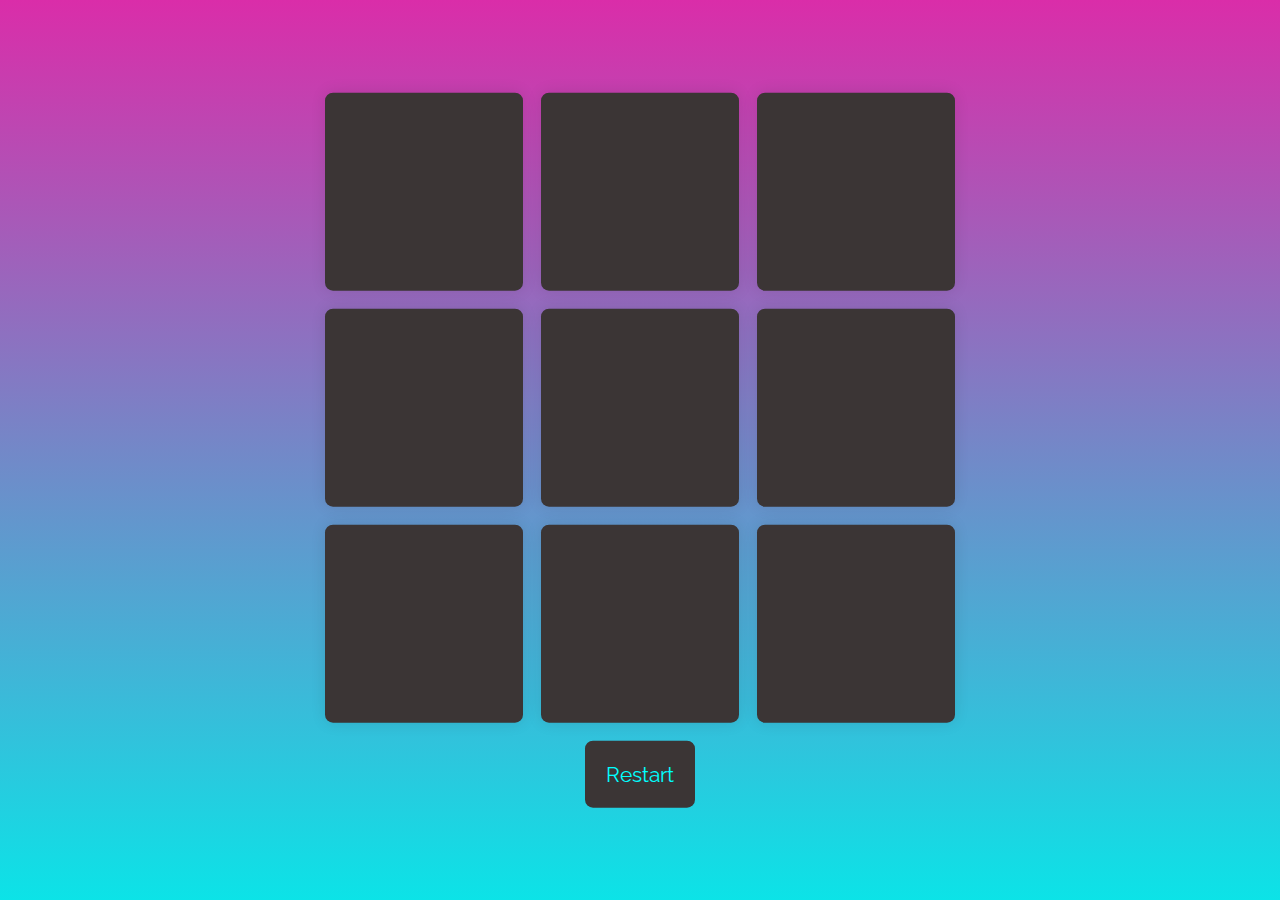
<file: index.html>
<!DOCTYPE html>
<html lang="en">
    <meta name="viewport" content="width=device-width, initial-scale=1.0">
    <title>Tic Tac Toe</title>
    <link href="https://fonts.googleapis.com/css2?family=Raleway:wght@700&display=swap" rel="stylesheet">
    <link rel="stylesheet" href="task_3_prodigy.css">
</head>
<body>
   <div class="wrapper">
       <div class="container">
           <button class="button"></button>
           <button class="button"></button>
           <button class="button"></button>
           <button class="button"></button>
           <button class="button"></button>
           <button class="button"></button>
           <button class="button"></button>
           <button class="button"></button>
           <button class="button"></button>
       </div>
       <button id="restart">Restart</button>
   </div>
   <div class="popup hide">
       <p id="message">Sample Message</p>
       <button id="new-game">New Game</button>
   </div>
    <script src="task_3_prodigy.js"></script>
</body>
</html>
</file>
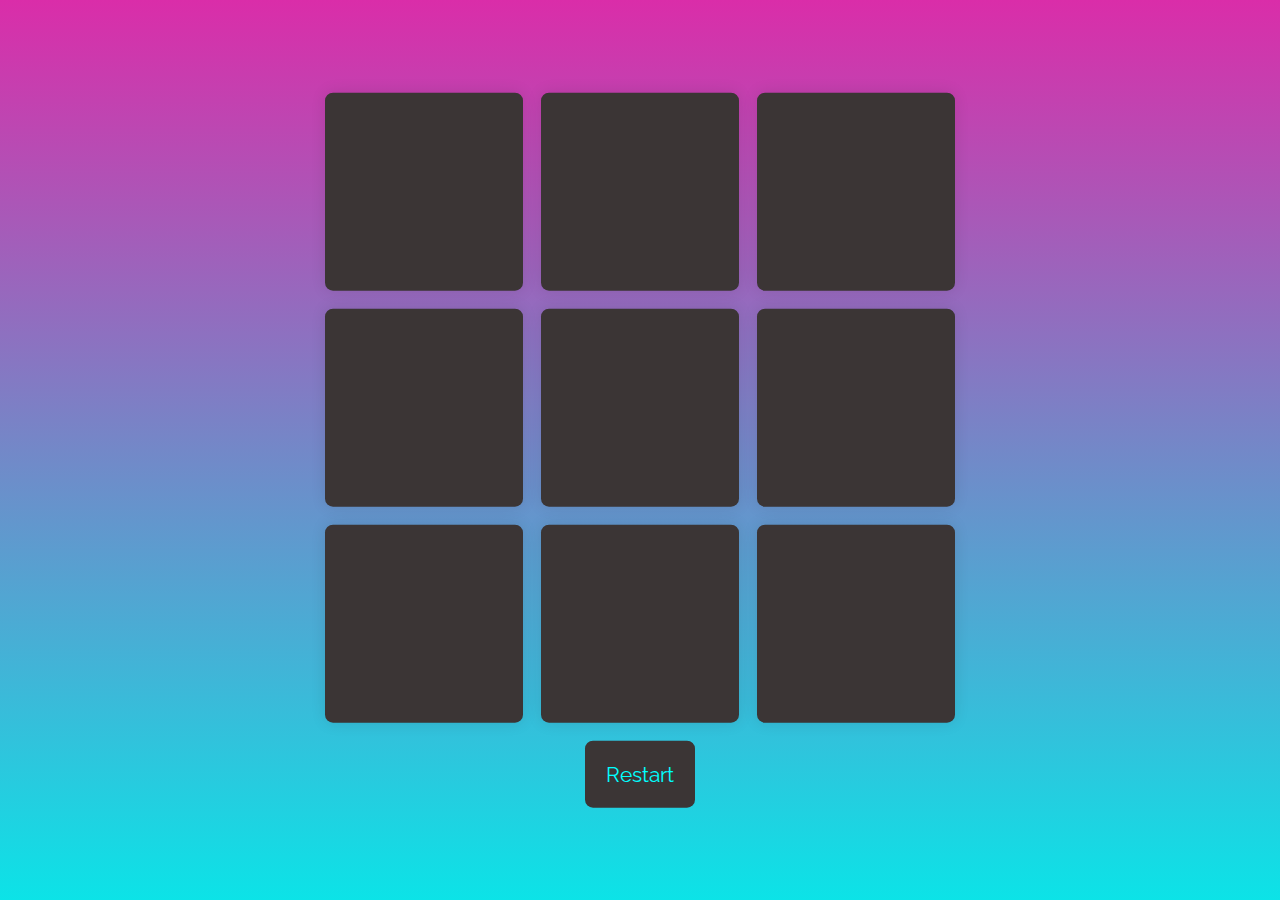
<file: task_3_prodigy.html>
<!DOCTYPE html>
<html lang="en">
    <meta name="viewport" content="width=device-width, initial-scale=1.0">
    <title>Tic Tac Toe</title>
    <link href="https://fonts.googleapis.com/css2?family=Raleway:wght@700&display=swap" rel="stylesheet">
    <link rel="stylesheet" href="task_3_prodigy.css">
</head>
<body>
   <div class="wrapper">
       <div class="container">
           <button class="button"></button>
           <button class="button"></button>
           <button class="button"></button>
           <button class="button"></button>
           <button class="button"></button>
           <button class="button"></button>
           <button class="button"></button>
           <button class="button"></button>
           <button class="button"></button>
       </div>
       <button id="restart">Restart</button>
   </div>
   <div class="popup hide">
       <p id="message">Sample Message</p>
       <button id="new-game">New Game</button>
   </div>
    <script src="task_3_prodigy.js"></script>
</body>
</html>
</file>
<file: task_3_prodigy.css>
* {
  padding: 0;
  margin: 0;
  box-sizing: border-box;
  font-family: "Raleway", sans-serif;
}
body {
  height: 100vh;
  background: linear-gradient( #da2da9, #0ce3e7);
}
html {
  font-size: 16px;
}
.wrapper {
  position: absolute;
  transform: translate(-50%, -50%);
  top: 50%;
  left: 50%;
}
.container {
  width: 70vmin;
  height: 70vmin;
  display: flex;
  flex-wrap: wrap;
  gap: 2vmin;
}
.button {
  background: #3b3535;
  height: 22vmin;
  width: 22vmin;
  border: none;
  border-radius: 8px;
  font-size: 12vmin;
  color:aqua;
  box-shadow: 0 0 15px rgba(0, 0, 0, 0.1);
}
#restart {
  font-size: 1.3em;
  padding: 1em;
  border-radius: 8px;
  background-color: #3b3535;
  color: aqua;
  border: none;
  position: relative;
  margin: 18px auto 0 auto;
  display: block;
}
#new-game {
  font-size: 0.6em;
  padding: 0.5em 1em;
  background-color: #3b3535;
  color: aqua;
  border-radius: 0.2em;
  border: none;
}
.popup {
  background: linear-gradient(135deg, #7056ad, #55edf0);
  height: 100%;
  width: 100%;
  position: absolute;
  display: flex;
  z-index: 2;
  align-items: center;
  justify-content: center;
  flex-direction: column;
  gap: 1em;
  font-size: 80px;
}

#message {
  color:rgb(205, 71, 209);
  text-align: center;
  font-size: 100px;
}
.popup.hide {
  display: none;
}
</file>
